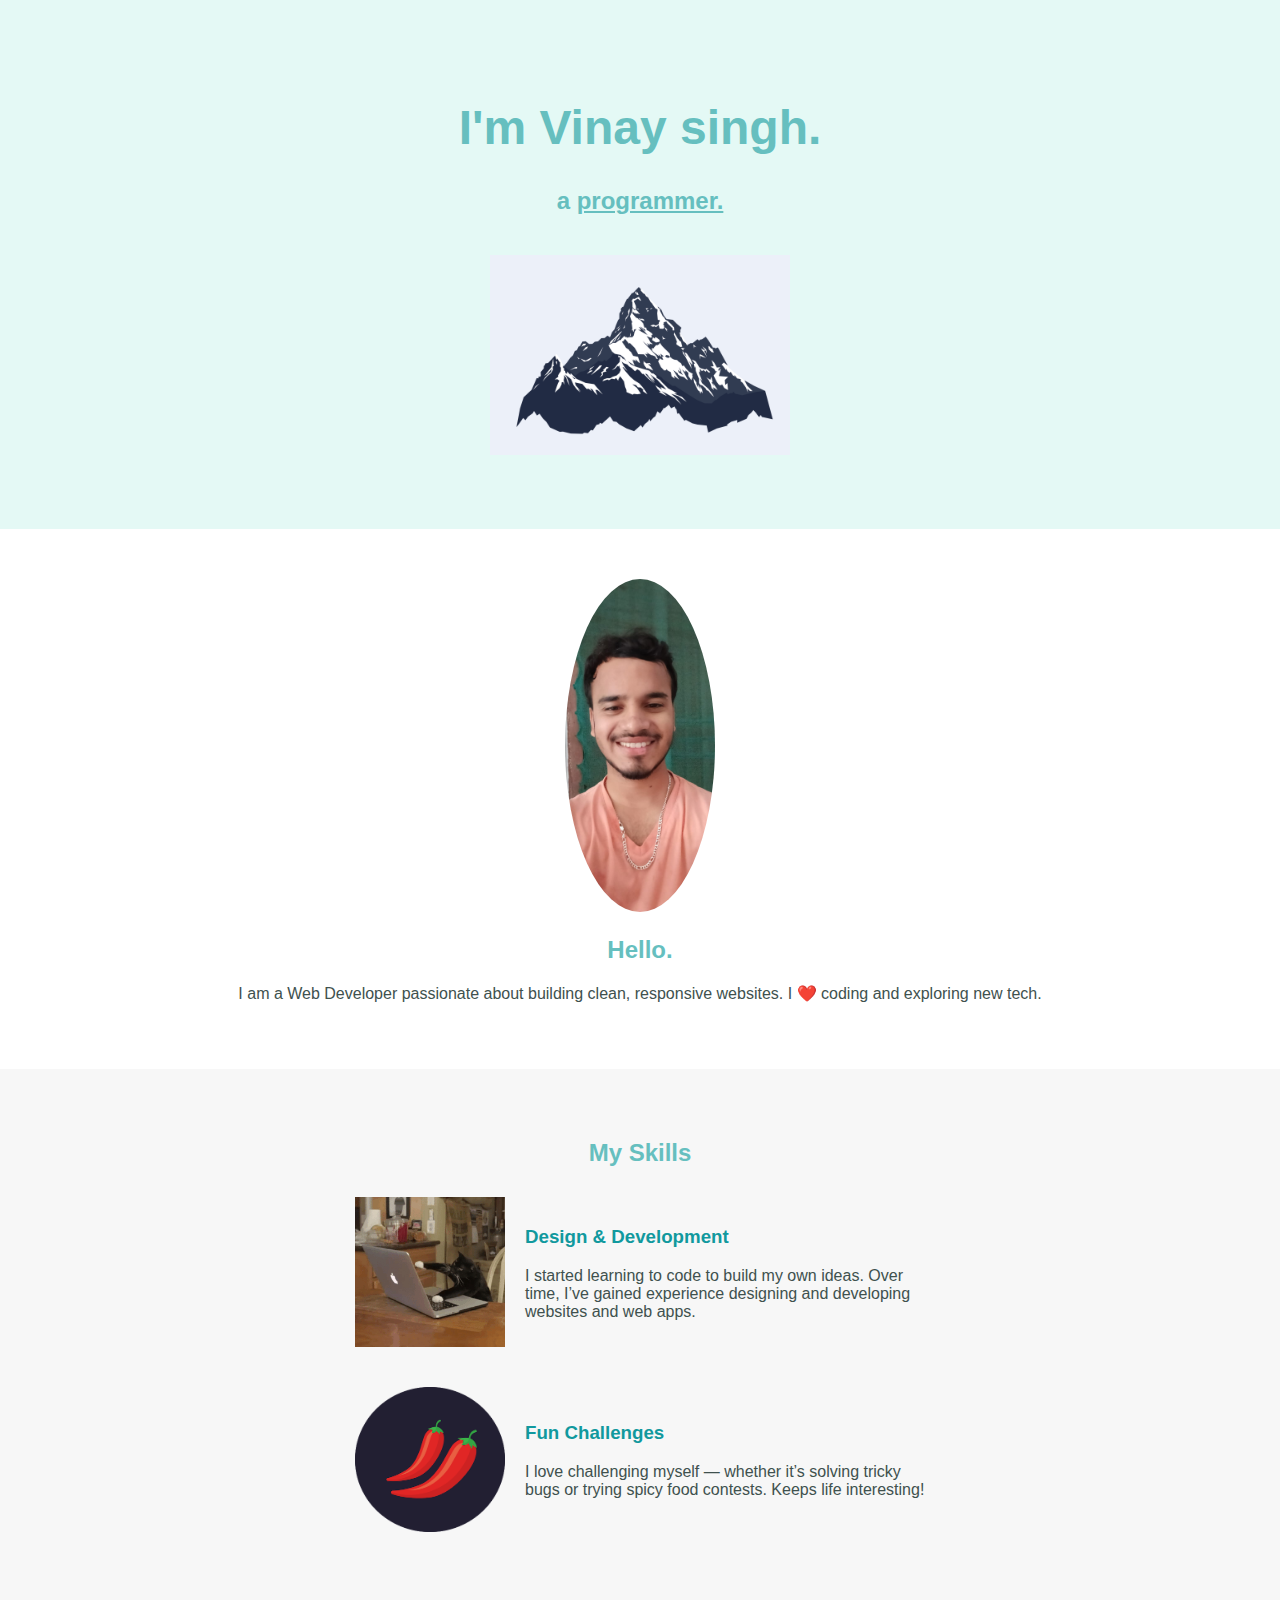
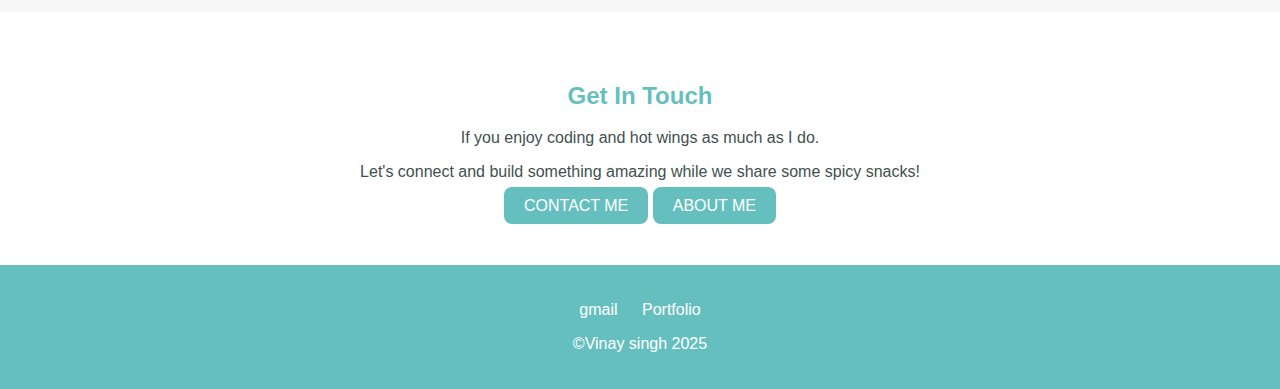
<file: index.html>
<!DOCTYPE html>
<html lang="en">
<head>
    <meta charset="UTF-8" />
    <meta name="viewport" content="width=device-width, initial-scale=1.0"/>
    <title>I'm Vinay singh</title>
    <link rel="stylesheet" href="style.css"/>
</head>
<body>
    <section class="hero">
        <h1>I'm Vinay singh.</h1>
        <h2>a <span class="underline">programmer.</span></h2>
        <img src="mountain.png" alt="mountain" class="mountain-img">
    </section>
    <section class="hello">
        <img src="profile.png" alt="[Your Name]" class="profile-img">
        <h2>Hello.</h2>
        <p>I am a Web Developer passionate about building clean, responsive websites. I ❤️ coding and exploring new tech.</p>
    </section>

    <section class="skills">
        <h2>My Skills</h2>
        <div class="skill">
            <img src="cat-typing.gif" alt="cat typing">
            <div>
                <h3>Design & Development</h3>
                <p>I started learning to code to build my own ideas. Over time, I’ve gained experience designing and developing websites and web apps.</p>
            </div>
        </div>
        <div class="skill">
            <img src="chillies.png" alt="chillies">
            <div>
                <h3>Fun Challenges</h3>
                <p>I love challenging myself — whether it’s solving tricky bugs or trying spicy food contests. Keeps life interesting!</p>
            </div>
        </div>
    </section>

    <section class="contact">
        <h2>Get In Touch</h2>
        <p>If you enjoy coding and hot wings as much as I do.</p>
        <p>Let's connect and build something amazing while we share some spicy snacks!</p>
        <a class="btn" href="https://mail.google.com/mail/u/0/#inbox">CONTACT ME</a>
        <a href="about.html" class="btn">ABOUT ME</a>
    </section>

    <footer>
        <p>
            <a href="https://mail.google.com/mail/u/0/#inbox">gmail</a> 
            <a href="#">Portfolio</a>
        </p>
        <p>©Vinay singh 2025</p>
    </footer>
</body>
</html>
</file>
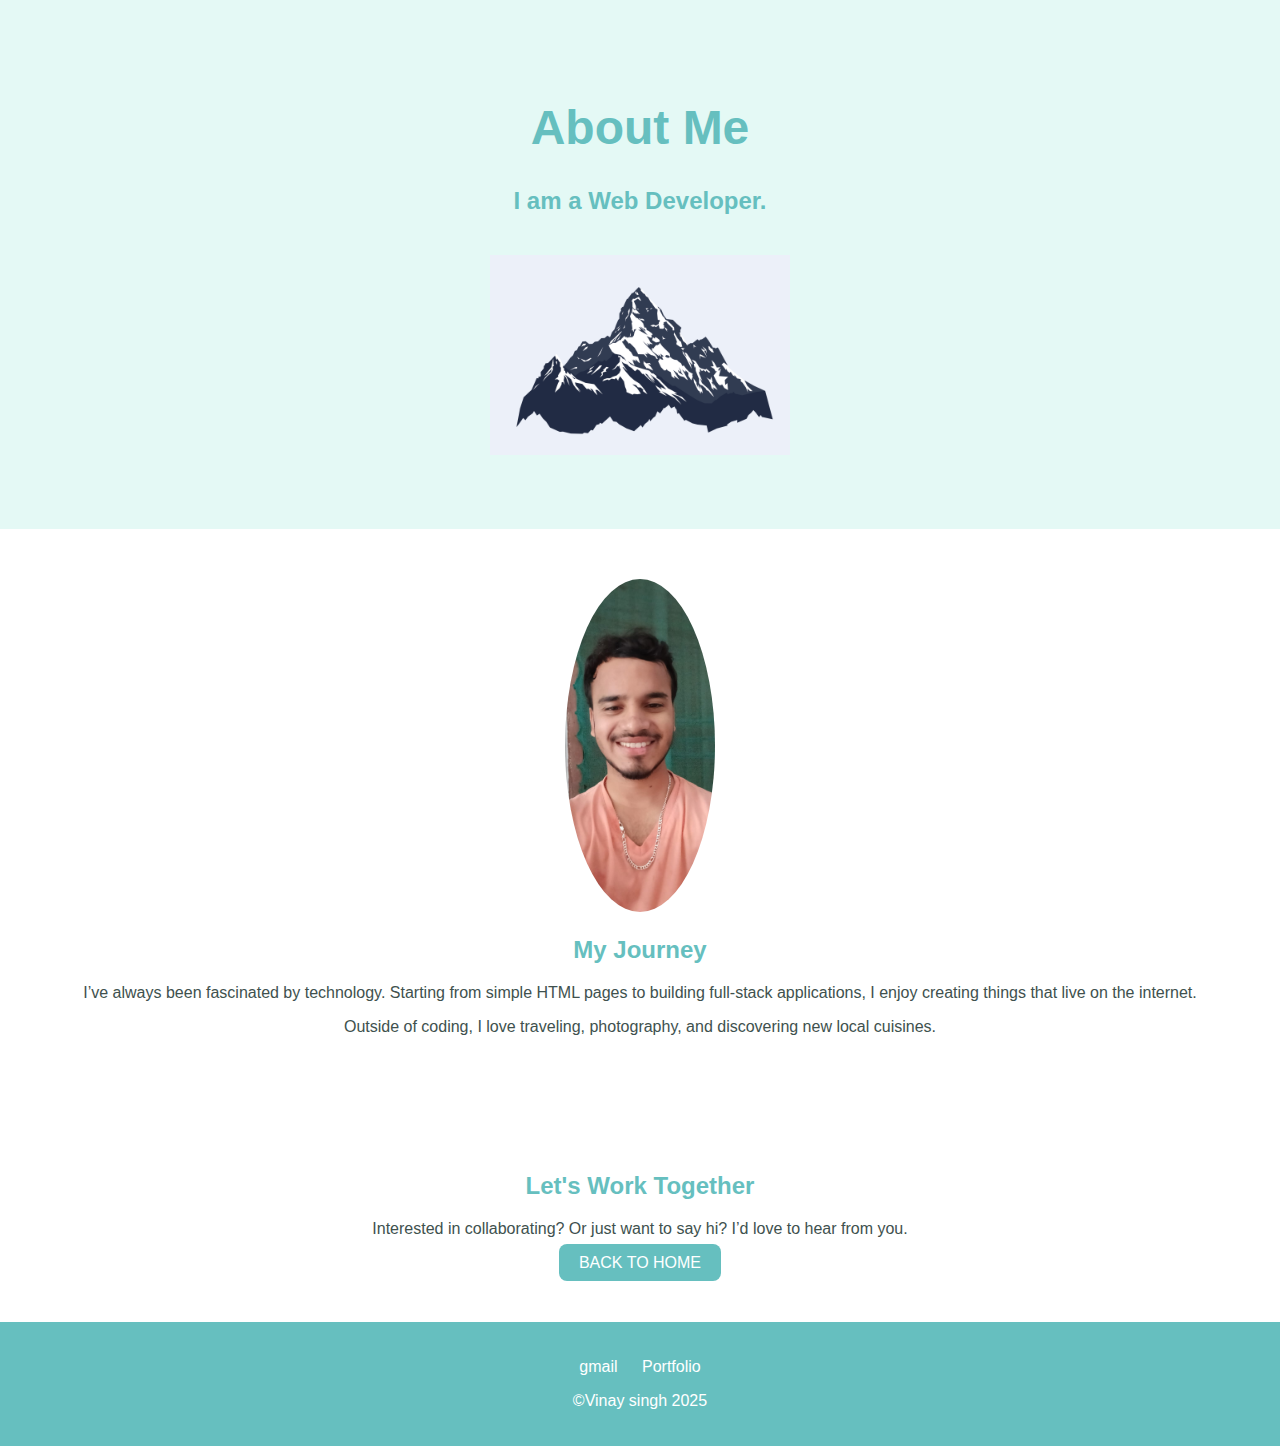
<file: about.html>
<!DOCTYPE html>
<html lang="en">
<head>
    <meta charset="UTF-8" />
    <meta name="viewport" content="width=device-width, initial-scale=1.0"/>
    <title>About Me</title>
    <link rel="stylesheet" href="style.css"/>
</head>
<body>
    <section class="hero">
        <h1>About Me</h1>
        <h2>I am a Web Developer.</h2>
        <img src="mountain.png" alt="mountain" class="mountain-img">
    </section>

    <section class="hello">
        <img src="profile.png" alt="Vinay singh" class="profile-img">
        <h2>My Journey</h2>
        <p>
            I’ve always been fascinated by technology. Starting from simple HTML pages to building full-stack applications, I enjoy creating things that live on the internet.
        </p>
        <p>
            Outside of coding, I love traveling, photography, and discovering new local cuisines.
        </p>
    </section>

    <section class="contact">
        <h2>Let's Work Together</h2>
        <p>Interested in collaborating? Or just want to say hi? I’d love to hear from you.</p>
        <a href="index.html" class="btn">BACK TO HOME</a>
    </section>

    <footer>
        <p>
            
             <a href="https://mail.google.com/mail/u/0/#inbox">gmail</a> 
            <a href="#">Portfolio</a>
        </p>
        <p>©Vinay singh 2025</p>
    </footer>
</body>
</html>
</file>
<file: style.css>
body {
    font-family: 'Helvetica Neue', sans-serif;
    margin: 0;
    padding: 0;
    text-align: center;
    color: #40514e;
}

h1 {
    font-size: 3rem;
    margin-top: 50px;
    color: #66bfbf;
}

h2 {
    color: #66bfbf;
    margin-top: 20px;
}

h3 {
    color: #11999e;
}

.underline {
    text-decoration: underline;
}

.hero {
    background: #e4f9f5;
    padding: 50px 20px;
}

.mountain-img {
    width: 300px;
    margin: 20px 0;
}

.hello {
    padding: 50px 20px;
}

.profile-img {
    width: 150px;
    border-radius: 50%;
}

.skills {
    background: #f7f7f7;
    padding: 50px 20px;
}

.skill {
    display: flex;
    align-items: center;
    justify-content: center;
    max-width: 800px;
    margin: 20px auto;
    flex-wrap: wrap;
}

.skill img {
    width: 150px;
    margin: 10px;
}

.skill div {
    max-width: 400px;
    text-align: left;
    margin: 10px;
}

.contact {
    padding: 50px 20px;
}

.btn {
    background: #66bfbf;
    color: white;
    padding: 10px 20px;
    border-radius: 8px;
    text-decoration: none;
}

.btn:hover {
    background: #11999e;
}

footer {
    background: #66bfbf;
    color: white;
    padding: 20px;
}

footer a {
    color: white;
    margin: 0 10px;
    text-decoration: none;
}

footer a:hover {
    text-decoration: underline;
}
</file>
